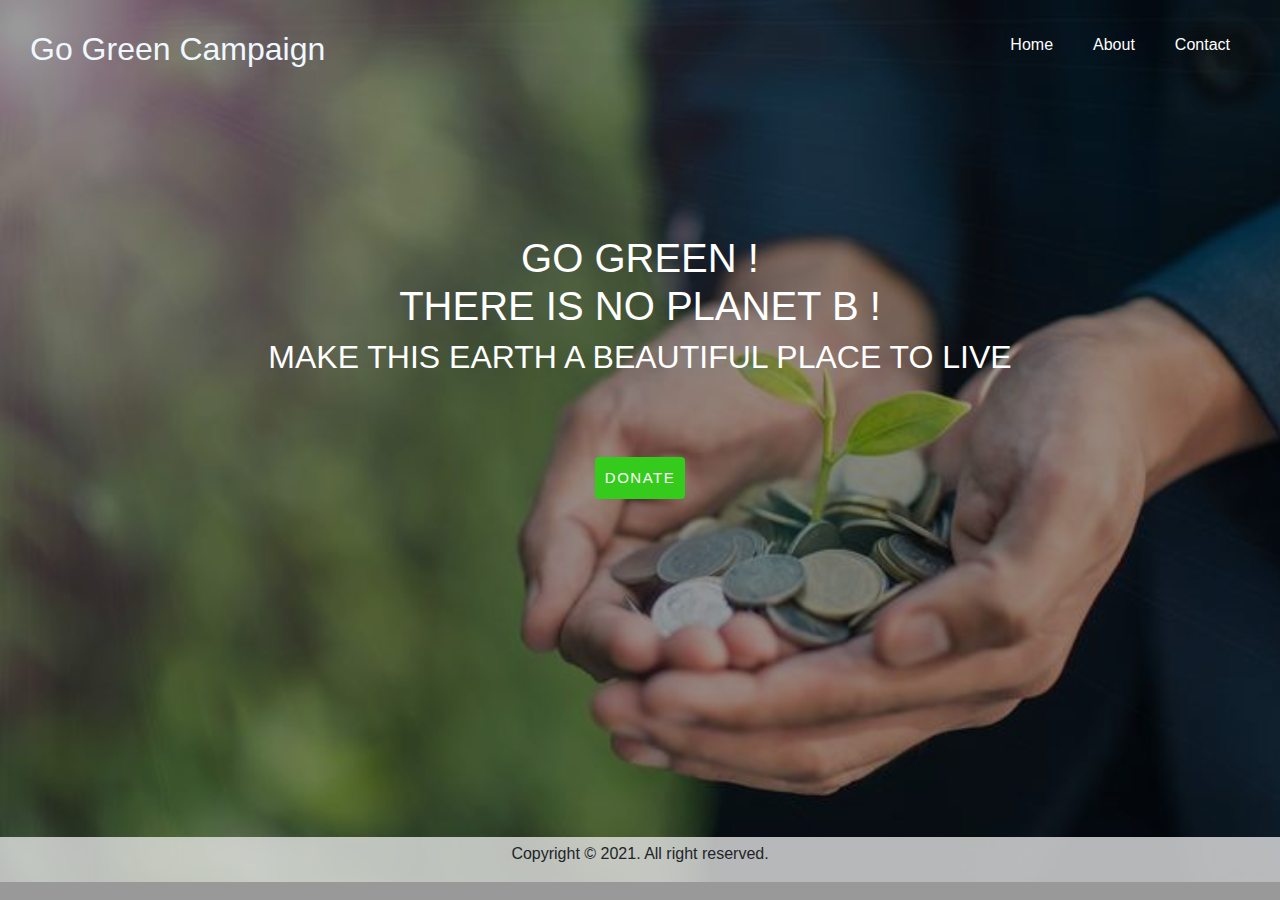
<file: index.html>
<!DOCTYPE html>
<html lang="en">
<head>
  <meta charset="UTF-8">
  <meta http-equiv="X-UA-Compatible" content="IE=edge">
  <meta name="viewport" content="width=device-width, initial-scale=1.0">
  
  <link rel="stylesheet" href="https://maxcdn.bootstrapcdn.com/bootstrap/4.0.0/css/bootstrap.min.css" integrity="sha384-Gn5384xqQ1aoWXA+058RXPxPg6fy4IWvTNh0E263XmFcJlSAwiGgFAW/dAiS6JXm" crossorigin="anonymous">
  <link rel="stylesheet" type="text/css" href="style.css">
  <title>GO GREEN CAMPAIGN</title>
</head>


<body class="background">
  <div class="content">

    <nav class="navbar">
      <div class="Black"><h2>Go Green Campaign </h2>
        
      </div>
    
      <ul class="nav-list">
        <li><a href="index.html">Home</a></li>
        <li><a href="about.html">About</a></li>
        <li><a href="contact.html">Contact</a></li>
      </ul>
    </nav>

    <div class="container white">
      <h1 class="first-heading animate"> <br> GO GREEN ! <span class="text"><br>THERE IS NO PLANET B !</span></h1>
            <h2 class="first-subtext animate2">MAKE THIS EARTH A BEAUTIFUL PLACE TO LIVE </h2>      
        <br><br><br>
      <a href="donate.html"><button  class="btn"> DONATE </button></a>
     </div>

</div>

<footer>

  <p>Copyright &copy 2021. All right reserved.</p>
</footer>
    
 </body>
</html>
</file>
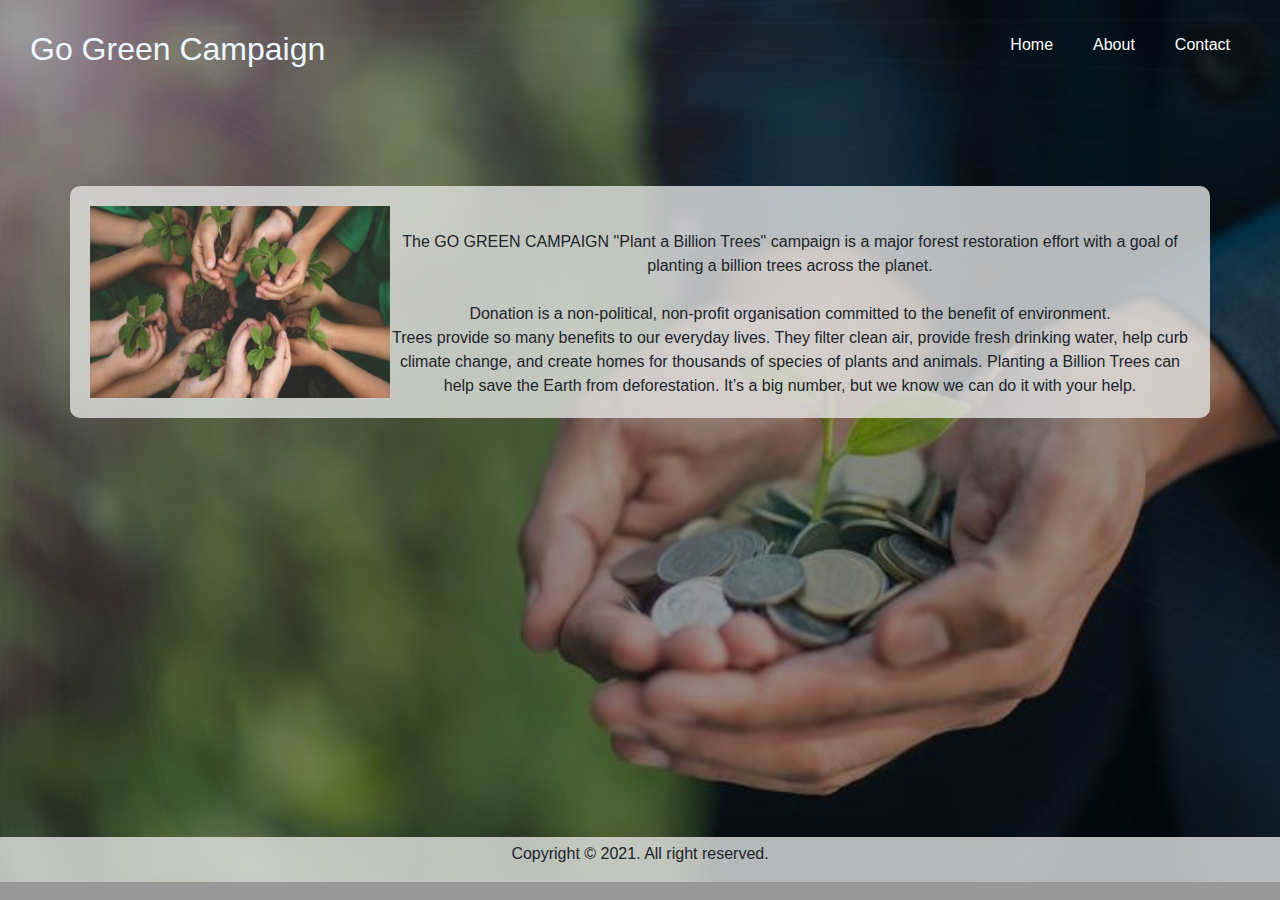
<file: about.html>
<!DOCTYPE html>
<html lang="en">
<head>
  <meta charset="UTF-8">
  <meta http-equiv="X-UA-Compatible" content="IE=edge">
  <meta name="viewport" content="width=device-width, initial-scale=1.0">
  
  <link rel="stylesheet" href="https://maxcdn.bootstrapcdn.com/bootstrap/4.0.0/css/bootstrap.min.css" integrity="sha384-Gn5384xqQ1aoWXA+058RXPxPg6fy4IWvTNh0E263XmFcJlSAwiGgFAW/dAiS6JXm" crossorigin="anonymous">
  <link rel="stylesheet" type="text/css" href="style.css">
  <title>GO GREEN CAMPAIGN</title>
</head>


<body class="background">
  <div class="content">


    <nav class="navbar">
      <div class="Black"><h2>Go Green Campaign</h2></div>
      <ul class="nav-list">
        <li><a href="index.html">Home</a></li>
        <li><a href="about.html">About</a></li>
        <li><a href="contact.html">Contact</a></li>
      </ul>
    </nav>
  
 <div class="container donate about">

  <img src="grow.jpg" alt="">
  
     <br>
     The GO GREEN CAMPAIGN "Plant a Billion Trees" campaign is a major forest restoration effort with a goal of planting a billion trees across the planet.<br>
 
     <br>Donation is a non-political, non-profit organisation committed to the benefit of environment.<br>Trees provide so many benefits to our everyday lives. They filter clean air, provide fresh drinking water, help curb climate change, and create homes for thousands of species of plants and animals.  Planting a Billion Trees can help save the Earth from deforestation.  It’s a big number, but we know we can do it with your help.  

  </div>

</div>

<footer>
  <p>Copyright &copy 2021. All right reserved.</p>
</footer>

</body>
</html>
</file>
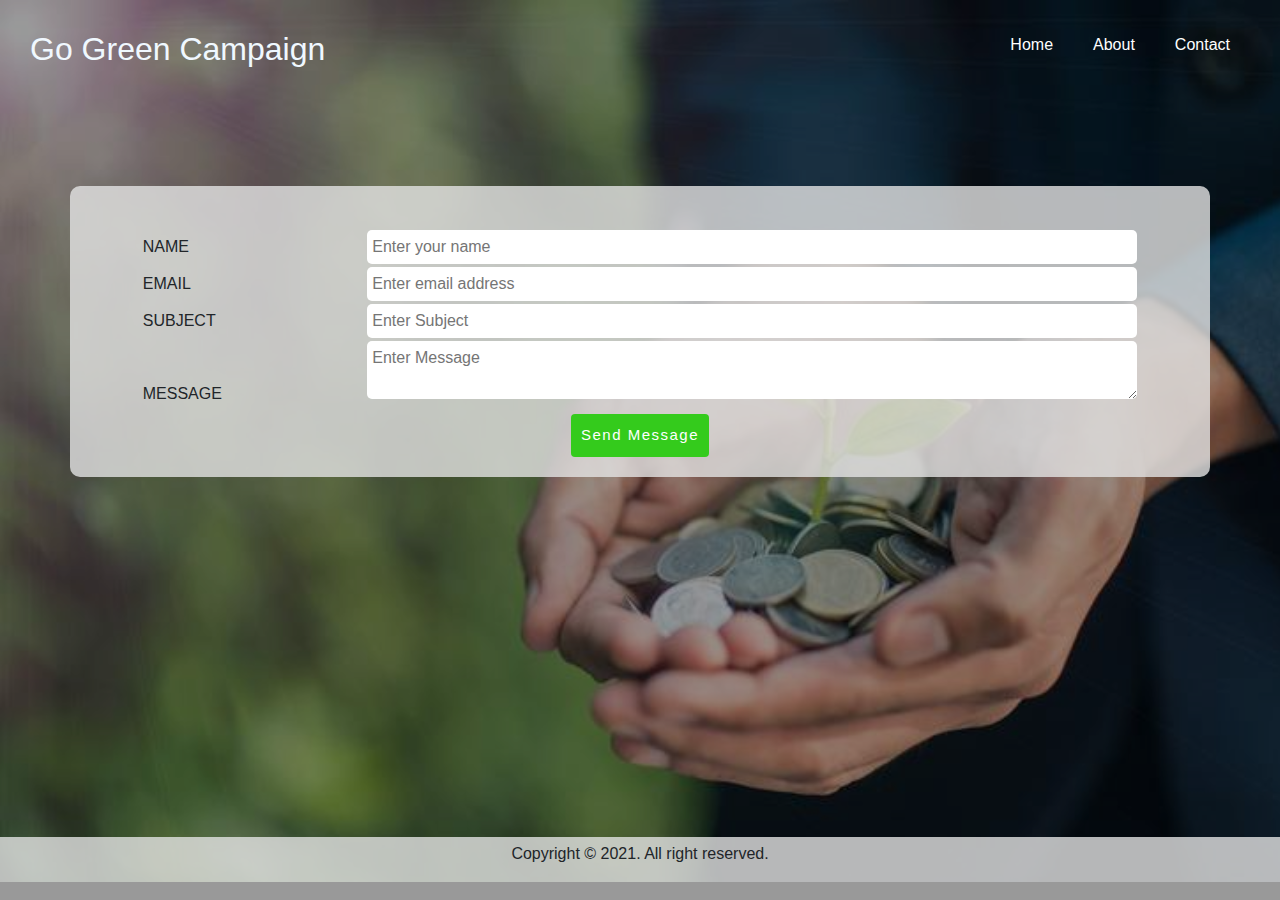
<file: contact.html>
<!DOCTYPE html>
<html lang="en">
<head>
  <meta charset="UTF-8">
  <meta http-equiv="X-UA-Compatible" content="IE=edge">
  <meta name="viewport" content="width=device-width, initial-scale=1.0">
  
  <link rel="stylesheet" href="https://maxcdn.bootstrapcdn.com/bootstrap/4.0.0/css/bootstrap.min.css" integrity="sha384-Gn5384xqQ1aoWXA+058RXPxPg6fy4IWvTNh0E263XmFcJlSAwiGgFAW/dAiS6JXm" crossorigin="anonymous">
  <link rel="stylesheet" type="text/css" href="style.css">
  <title>GO GREEN CAMPAIGN</title>
</head>


<body class="background">

  <script>
    function validation()
    {
     var name=document.getElementById("name").value;
     var email=document.getElementById("email").value;
     var subject=document.getElementById("subject").value;
     var message=document.getElementById("message").value;
     
     if(name=="")
     {
       alert("Please Enter Name");
     }
     else if(email=="")
     {
       alert("Please Enter Email Id");
     }
     else if(subject=="")
     {
       alert("Please Enter subject");
     }
     else if(message=="")
     {
       alert("Please Write Message");
     }
     else 
     {
       alert("Message Send Successfully");
     }
    }
  </script>

<div class="content">

    <nav class="navbar">
      <div class="Black"><h2>Go Green Campaign</h2></div>
      <ul class="nav-list">
        <li><a href="index.html">Home</a></li>
        <li><a href="about.html">About</a></li>
        <li><a href="contact.html">Contact</a></li>
      </ul>
    </nav>

  <form>
    <div class="container donate">
      <br>
    <label for="name">NAME</label>
    <input type="text" id="name" name="name" placeholder="Enter your name">
      <br>
    <label for="name">EMAIL</label>
    <input type="email" id="email" name="email" placeholder="Enter email address">
      <br>
    <label for="name">SUBJECT</label>
    <input type="text" id="subject" name="subject" placeholder="Enter Subject">

      <br>
    
    <label for="name">MESSAGE</label>
    <textarea name="message" id="message" rows="2" placeholder="Enter Message"></textarea>

      <br>
    <button type="submit" value="submit" class="btn" onclick="validation()" >Send Message</button>

    </div>

  </form>

</div>

 <footer>
  <p>Copyright &copy 2021. All right reserved.</p>
</footer>

</body>
</html>
</file>
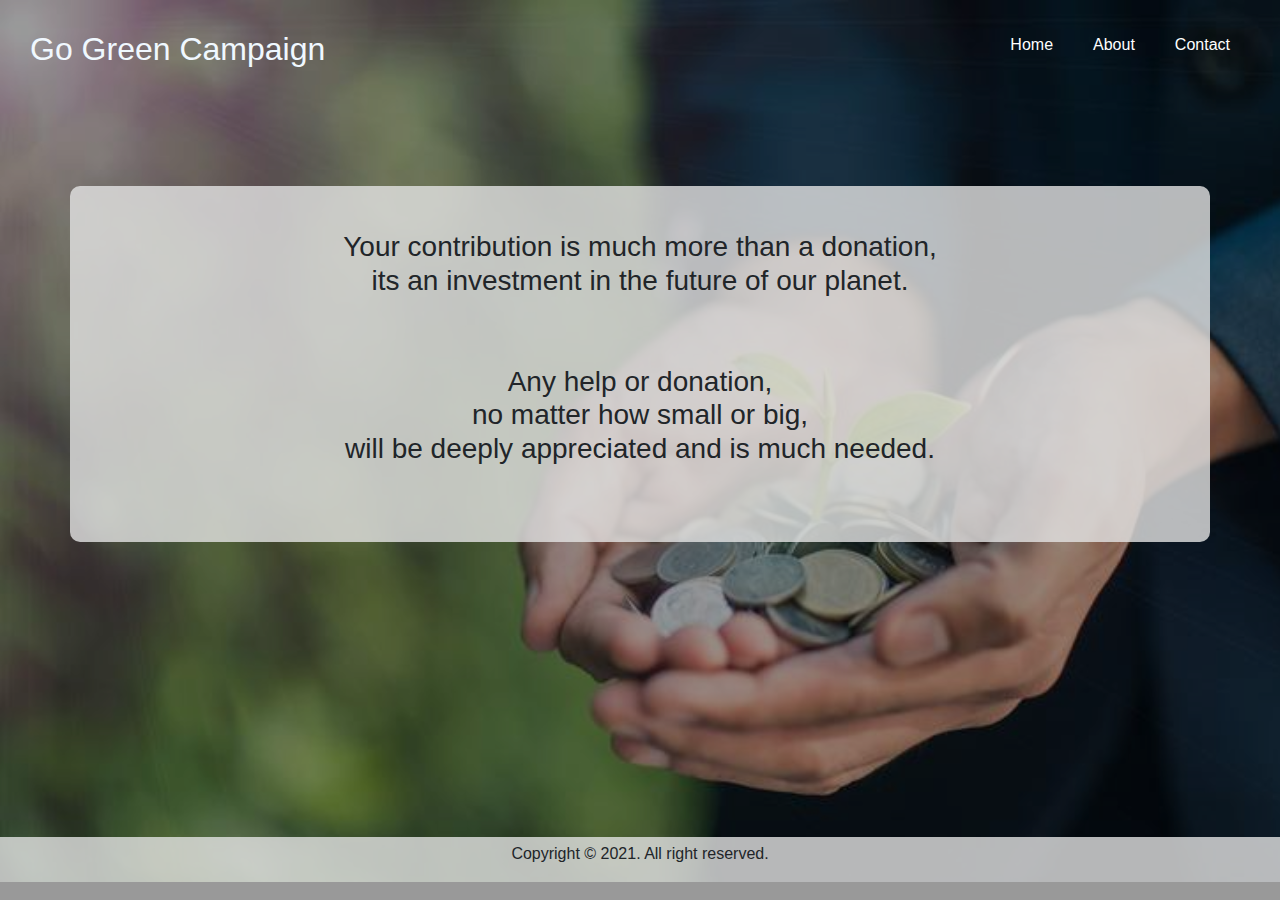
<file: donate.html>
<!DOCTYPE html>
<html lang="en">
<head>
  <meta charset="UTF-8">
  <meta http-equiv="X-UA-Compatible" content="IE=edge">
  <meta name="viewport" content="width=device-width, initial-scale=1.0">
  
  <link rel="stylesheet" href="https://maxcdn.bootstrapcdn.com/bootstrap/4.0.0/css/bootstrap.min.css" integrity="sha384-Gn5384xqQ1aoWXA+058RXPxPg6fy4IWvTNh0E263XmFcJlSAwiGgFAW/dAiS6JXm" crossorigin="anonymous">
  <link rel="stylesheet" type="text/css" href="style.css">
  <title>GO GREEN CAMPAIGN</title>
</head>


<body class="background">
  <div class="content">


    <nav class="navbar">
      <div class="Black"><h2>Go Green Campaign</h2></div>
      <ul class="nav-list">
        <li><a href="index.html">Home</a></li>
        <li><a href="about.html">About</a></li>
        <li><a href="contact.html">Contact</a></li>
      </ul>
    </nav>
  
 <div class="container donate">
   <br>
   <h3>Your contribution is much more than a donation, <br> its an investment in the future of our planet. <br>
   <br> <br> Any help or donation,<br> no matter how small or big,<br> will be deeply appreciated and is much needed.
   </h3>

  <br><br>
  <form><script src="https://checkout.razorpay.com/v1/payment-button.js" data-payment_button_id="pl_I7co5ODhrOZ6XD" async> </script> </form>
 </div>

</div>

<footer>
  <p>Copyright &copy 2021. All right reserved.</p>
</footer>

</body>
</html>
</file>
<file: style.css>
*{
	padding: 0;
	margin: 0;
	border:0px;
	font-family: Verdana, Geneva, Tahoma, sans-serif ;
}


.white{
	color: white;
}

.navbar{
	color: aliceblue;
    display: flex;
	padding:30px;
}

.nav-list{
	display: flex;
	align-items: center;
	justify-content:flex-end;
}

.nav-list li{
	list-style: none;
	padding: 0px 20px;
}

.nav-list li a{
    text-decoration: none;
    color: white;
}

.nav-list li a:hover{
    color: grey;
}

.container{
	margin-left: auto;
	margin-right: auto;
	margin-top: 80px;
	text-align: center;
	
}

.donate{
	padding: 20px;
	background-color: rgba(228, 228, 228, 0.8);
    border-radius: 10px;
}

label{
    display: inline-block;
    width: 20%;
    text-align:start;
}

input, textarea {
  display: inline-block;
  width: 70%;
  padding: 5px;
  border-radius: 5px;

}

.about{
	display: flex;
}

img{
	width: 300px;	
	opacity: 0.8;
}

.background{
	background:rgba(0, 0, 0, 0.4) url('enviro.jpg');
	/* background-attachment: fixed; */
	background-size:cover;
	background-repeat: no-repeat;
	background-blend-mode:darken;
}

.content{
	min-height:93vh;
}

.btn{
	border:none;
	padding: 10px;
	background:#34cb1c; 
	color:white;
	letter-spacing: 1.5px;
	font-size: 15px;
}

button:hover{
	transform: scale(1.1);
}

footer{
	text-align: center;
	background-color: rgba(228, 228, 228, 0.8);
	overflow: hidden;
	padding-top: 5px;
}
@media screen and (min-width:480px) {body{
	background-image: url(enviro.jpg);
}
	
}
</file>
